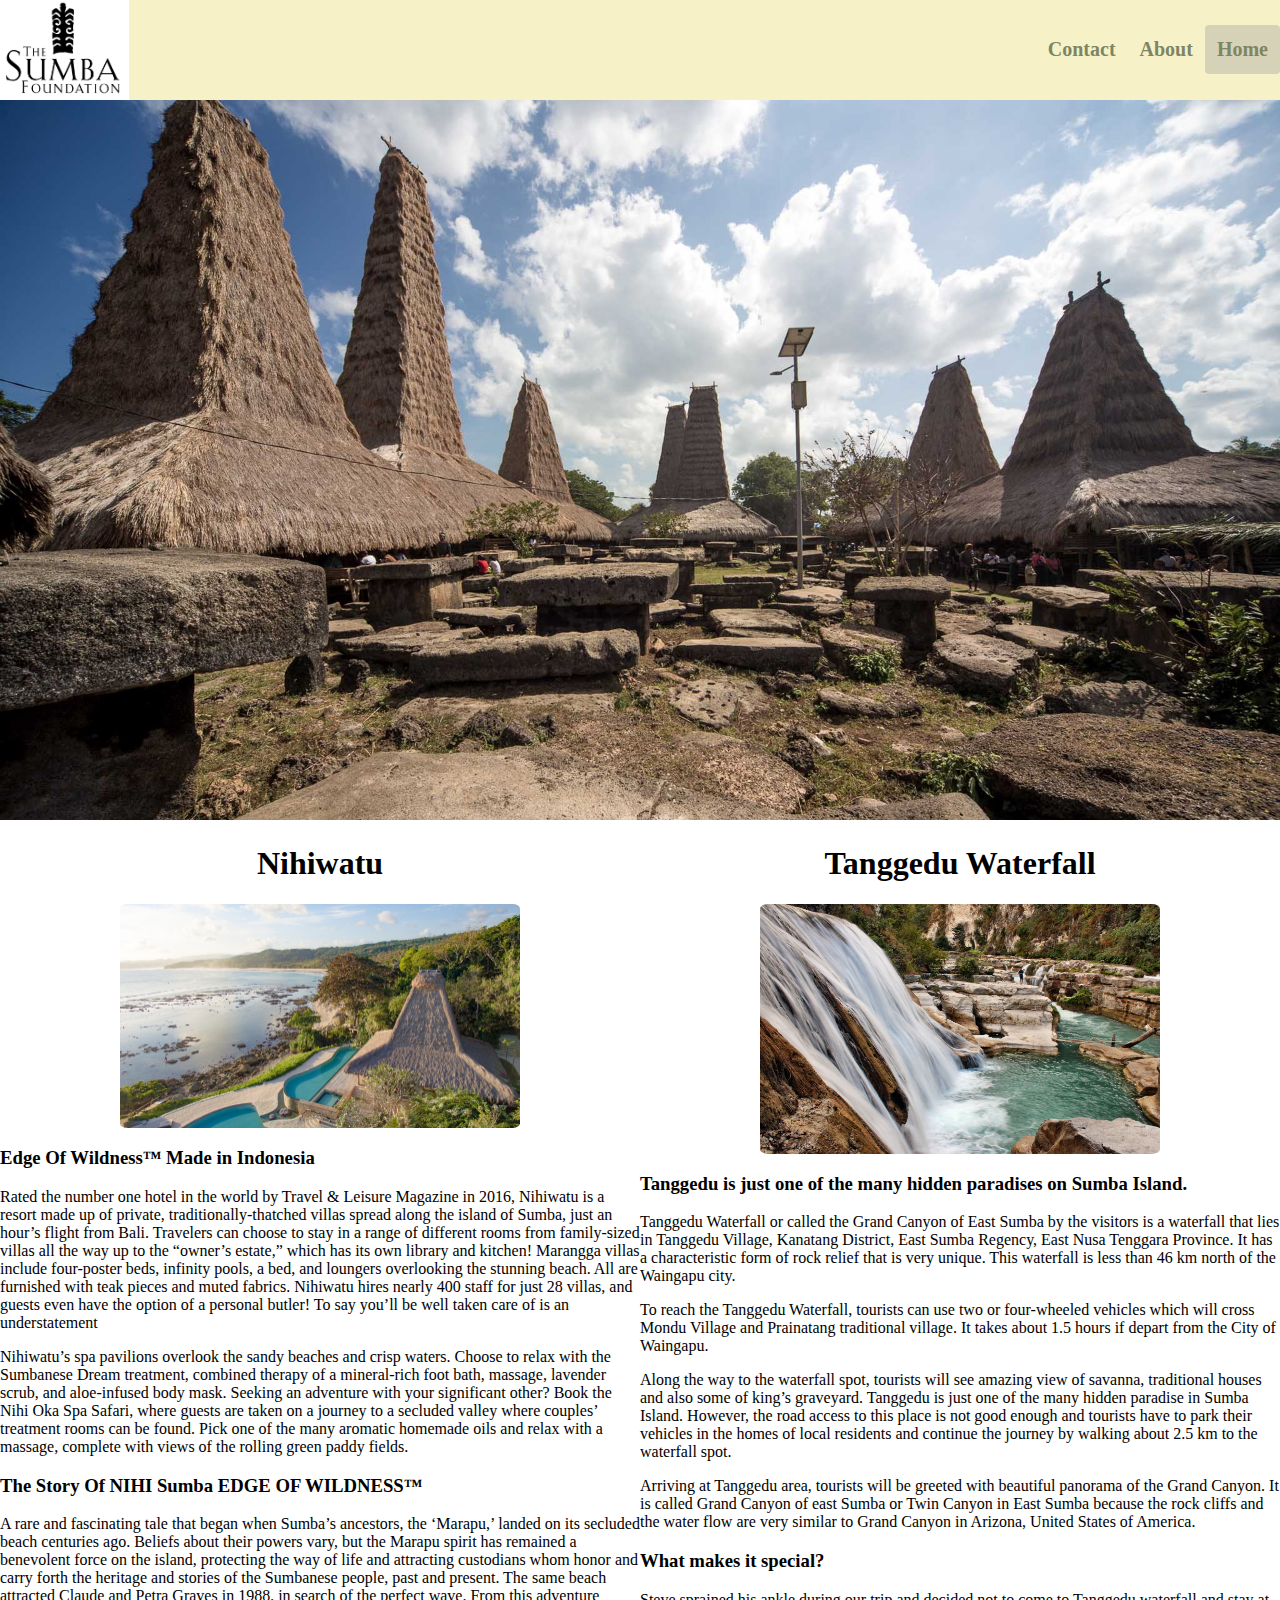
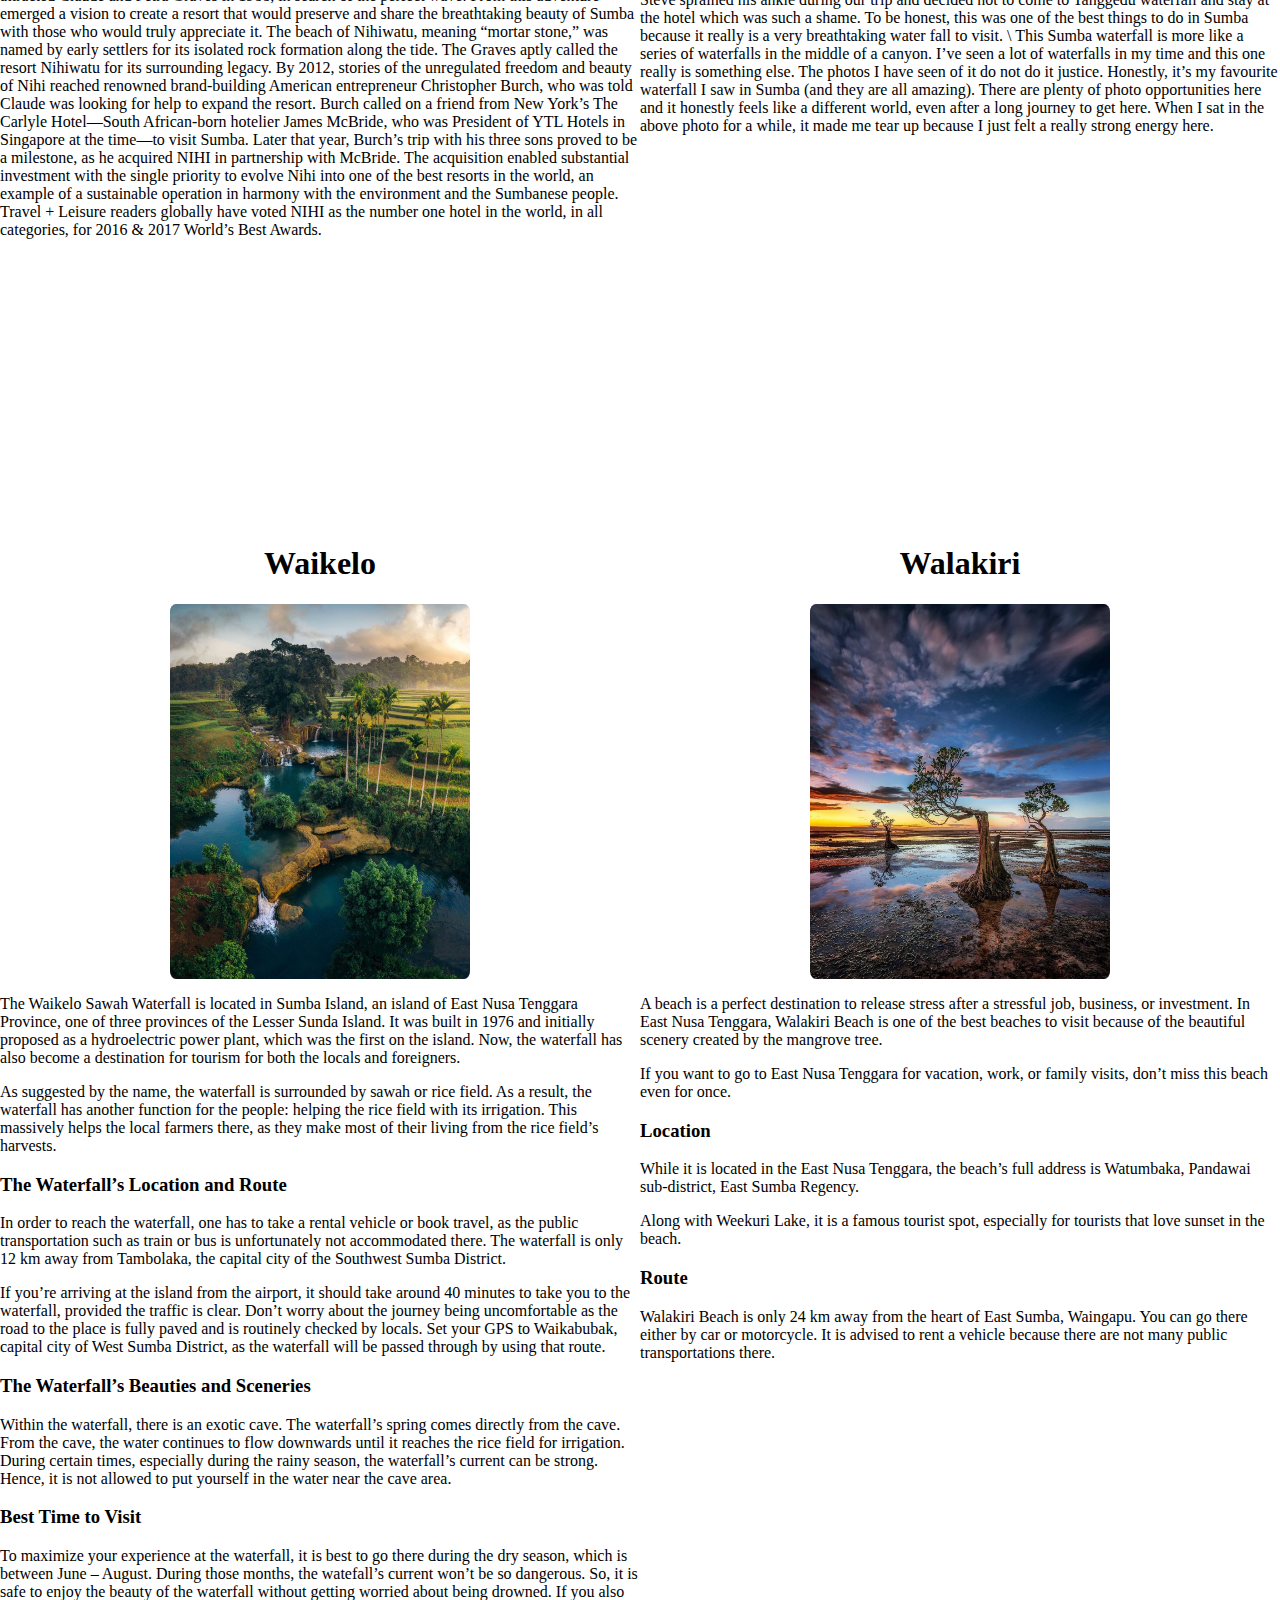
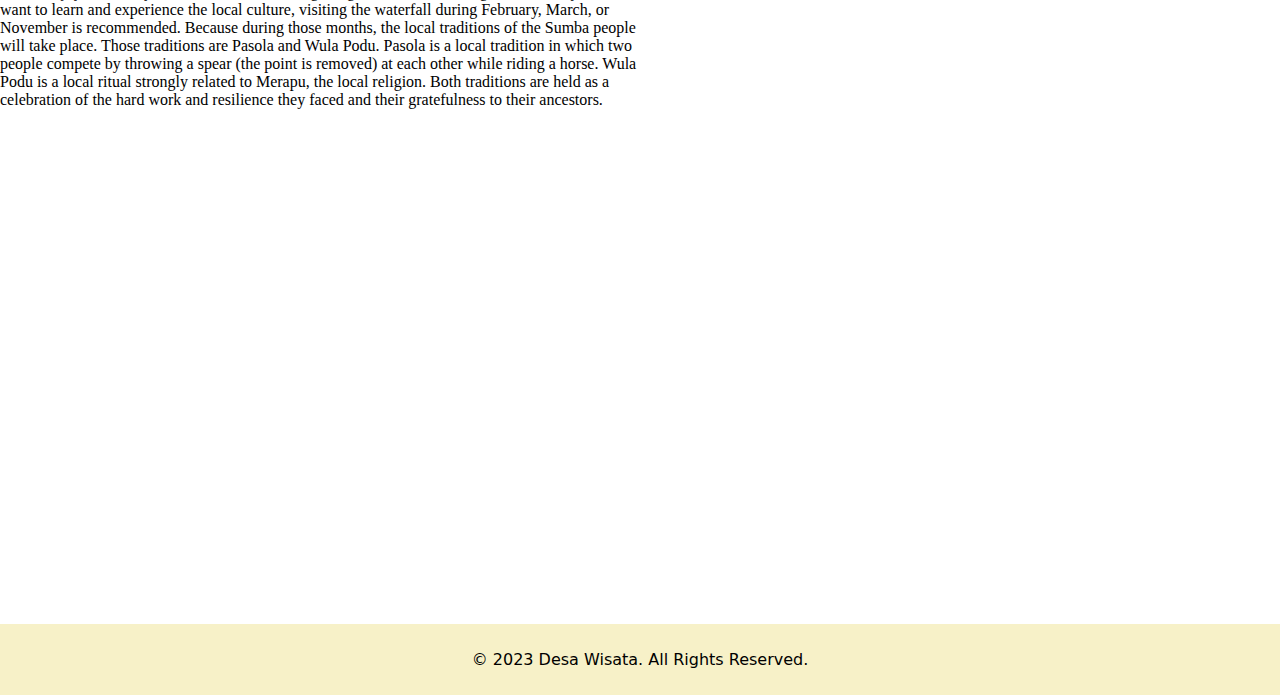
<file: index.html>
<!DOCTYPE html>
<html lang="en">
<head>
    <meta charset="UTF-8">
    <meta name="viewport" content="width=device-width, initial-scale=1.0">
    <title>Desa Wisata</title>
    <link rel="stylesheet" href="css/irvan.css">
</head>
<body>
     <div class="header">
          <img src="img/logo3.png" alt="">
          <a class="active" href="index.html">Home</a>
          <a href="about.html">About</a>
          <a href="contact.html">Contact</a>
     </div>
     
     <div>
         <img class="imghome" src="img/gambar6.jpg" alt="">
     </div>

     <div class="row">
        <div class="column">
            <h1 class="judulkonten2">Nihiwatu</h1>
            <img src="img/nihiwatu.jpg" class="img" alt="" style="width: 400px; height: auto;">
            <h3>Edge Of Wildness™
               Made in Indonesia</h3>
            <p>Rated the number one hotel in the world by Travel & Leisure Magazine in 2016, Nihiwatu is a resort made up of private, 
               traditionally-thatched villas spread along the island of Sumba, just an hour’s flight from Bali. 
               Travelers can choose to stay in a range of different rooms from family-sized villas all the way up to the “owner’s estate,” 
               which has its own library and kitchen! Marangga villas include four-poster beds, infinity pools, a bed, and loungers overlooking the stunning beach. 
               All are furnished with teak pieces and muted fabrics. Nihiwatu hires nearly 400 staff for just 28 villas, and guests even have the option of a personal butler! To say you’ll be well taken care of is an understatement</p>
                <p>Nihiwatu’s spa pavilions overlook the sandy beaches and crisp waters. 
                   Choose to relax with the Sumbanese Dream treatment, combined therapy of a mineral-rich foot bath, massage, lavender scrub, and aloe-infused body mask. 
                   Seeking an adventure with your significant other? Book the Nihi Oka Spa Safari, where guests are taken on a journey to a secluded valley where couples’ treatment rooms can be found. 
                   Pick one of the many aromatic homemade oils and relax with a massage, complete with views of the rolling green paddy fields.</p>
            <h3>The Story Of NIHI Sumba
               EDGE OF WILDNESS™</h3>  
            <p>A rare and fascinating tale that began when Sumba’s ancestors, the ‘Marapu,’ landed on its secluded beach centuries ago.

               Beliefs about their powers vary, but the Marapu spirit has remained a benevolent force on the island, protecting the way of life and attracting custodians whom honor and carry forth the heritage and stories of the Sumbanese people, past and present.
               
               The same beach attracted Claude and Petra Graves in 1988, in search of the perfect wave. From this adventure emerged a vision to create a resort that would preserve and share the breathtaking beauty of Sumba with those who would truly appreciate it. The beach of Nihiwatu, meaning “mortar stone,” was named by early settlers for its isolated rock formation along the tide. The Graves aptly called the resort Nihiwatu for its surrounding legacy. By 2012, stories of the unregulated freedom and beauty of Nihi reached renowned brand-building American entrepreneur Christopher Burch, who was told Claude was looking for help to expand the resort. Burch called on a friend from New York’s The Carlyle Hotel—South African-born hotelier James McBride, who was President of YTL Hotels in Singapore at the time—to visit Sumba.
               
               Later that year, Burch’s trip with his three sons proved to be a milestone, as he acquired NIHI in partnership with McBride. The acquisition enabled substantial investment with the single priority to evolve Nihi into one of the best resorts in the world, an example of a sustainable operation in harmony with the environment and the Sumbanese people. Travel + Leisure readers globally have voted NIHI as the number one hotel in the world, in all categories, for 2016 & 2017 World’s Best Awards.</p>        
        </div>
        <div class="column">
            <h1 class="judulkonten2">Tanggedu Waterfall</h1>
            <img src="img/gambar4.jpg" class="img" style="width: 400px; height: auto;">
            <h3>Tanggedu is just one of the many hidden paradises on Sumba Island.</h3>
            <p>Tanggedu Waterfall or called the Grand Canyon of East Sumba by the visitors is a waterfall  that lies in Tanggedu Village, Kanatang District, East Sumba Regency, East Nusa Tenggara Province.
               It has a characteristic form of rock relief that is very unique. This waterfall is less than 46 km north of the Waingapu city.</p>  
            <p>To reach the Tanggedu Waterfall, tourists can use two or four-wheeled vehicles which will cross Mondu Village and Prainatang traditional village. 
               It takes about 1.5 hours if depart from the City of Waingapu.</p>
            <p>Along the way to the waterfall spot, tourists will see amazing view of savanna, traditional houses and also some of king’s graveyard. Tanggedu is just one of the many hidden paradise in Sumba Island. 
               However, the road access to this place is not good enough and tourists have to park their vehicles in the homes of local residents and continue the journey by walking about 2.5 km to the waterfall spot.</p>  
            <p>Arriving at Tanggedu area, tourists will be greeted with beautiful panorama of the Grand Canyon. 
               It is called Grand Canyon of east Sumba or Twin Canyon in East Sumba because the rock cliffs and the water flow are very similar to Grand Canyon in Arizona, United States of America.</p>      
            <h3>What makes it special?</h3>
            <p>Steve sprained his ankle during our trip and decided not to come to Tanggedu waterfall and stay at the hotel which was such a shame. To be honest, this was one of the best things to do in Sumba because it really is a very breathtaking water fall to visit. \
               This Sumba waterfall is more like a series of waterfalls in the middle of a canyon. 
               I’ve seen a lot of waterfalls in my time and this one really is something else. The photos I have seen of it do not do it justice. 
               Honestly, it’s my favourite waterfall I saw in Sumba (and they are all amazing). There are plenty of photo opportunities here and it honestly feels like a different world, even after a long journey to get here. 
               When I sat in the above photo for a while, it made me tear up because I just felt a really strong energy here.</p>   
        </div>
        <div class="column">
             <h1 class="judulkonten2">Waikelo</h1>
             <img src="img/gambar33.jpg" class="img" style="width: 300px;">
             <p>The Waikelo Sawah Waterfall is located in Sumba Island, an island of East Nusa Tenggara Province, one of three provinces of the Lesser Sunda Island. 
                It was built in 1976 and initially proposed as a hydroelectric power plant, which was the first on the island. 
                Now, the waterfall has also become a destination for tourism for both the locals and foreigners.</p>
             <p>As suggested by the name, the waterfall is surrounded by sawah or rice field. 
                As a result, the waterfall has another function for the people: helping the rice field with its irrigation. 
                This massively helps the local farmers there, as they make most of their living from the rice field’s harvests.</p>
             <h3>The Waterfall’s Location and Route</h3>  
             <p>In order to reach the waterfall, one has to take a rental vehicle or book travel, as the public transportation such as train or bus is unfortunately not accommodated there. The waterfall is only 12 km away from Tambolaka, the capital city of the Southwest Sumba District.</p>
             <p>If you’re arriving at the island from the airport, it should take around 40 minutes to take you to the waterfall, provided the traffic is clear. 
                Don’t worry about the journey being uncomfortable as the road to the place is fully paved and is routinely checked by locals. 
                Set your GPS to Waikabubak, capital city of West Sumba District, as the waterfall will be passed through by using that route.</p>
             <h3>The Waterfall’s Beauties and Sceneries</h3>   
             <p>Within the waterfall, there is an exotic cave. 
               The waterfall’s spring comes directly from the cave. 
               From the cave, the water continues to flow downwards until it reaches the rice field for irrigation. 
               During certain times, especially during the rainy season, the waterfall’s current can be strong. 
               Hence, it is not allowed to put yourself in the water near the cave area.</p>
             <h3>Best Time to Visit</h3>  
             <p>To maximize your experience at the waterfall, it is best to go there during the dry season, which is between June – August. 
                During those months, the watefall’s current won’t be so dangerous. 
                So, it is safe to enjoy the beauty of the waterfall without getting worried about being drowned. 
                If you also want to learn and experience the local culture, visiting the waterfall during February, March, or November is recommended. 
                Because during those months, the local traditions of the Sumba people will take place. 
                Those traditions are Pasola and Wula Podu. Pasola is a local tradition in which two people compete by throwing a spear (the point is removed) at each other while riding a horse. 
                Wula Podu is a local ritual strongly related to Merapu, the local religion. Both traditions are held as a celebration of the hard work and resilience they faced and their gratefulness to their ancestors.</p>
        </div>
        <div class="column">
         <h1 class="judulkonten2">Walakiri</h1>
         <img src="img/gambar44.jpg" class="img" style="width: 300px;">
         <p>A beach is a perfect destination to release stress after a stressful job, business, or investment. 
            In East Nusa Tenggara, Walakiri Beach is one of the best beaches to visit because of the beautiful scenery created by the mangrove tree.</p>
         <p>If you want to go to East Nusa Tenggara for vacation, work, or family visits, don’t miss this beach even for once.</p>
         <h3>Location</h3>
         <p>While it is located in the East Nusa Tenggara, the beach’s full address is Watumbaka, Pandawai sub-district, East Sumba Regency.</p>
         <p>Along with Weekuri Lake, it is a famous tourist spot, especially for tourists that love sunset in the beach.</p>
         <h3>Route</h3>
         <p>Walakiri Beach is only 24 km away from the heart of East Sumba, Waingapu. 

            You can go there either by car or motorcycle. It is advised to rent a vehicle because there are not many public transportations there.</p>
    </div>
     </div>
     <footer class="footer">
      <div class="container">
          <p>&copy; 2023 Desa Wisata. All Rights Reserved.</p>
      </div>
  </footer>
</body>
</html>
</file>
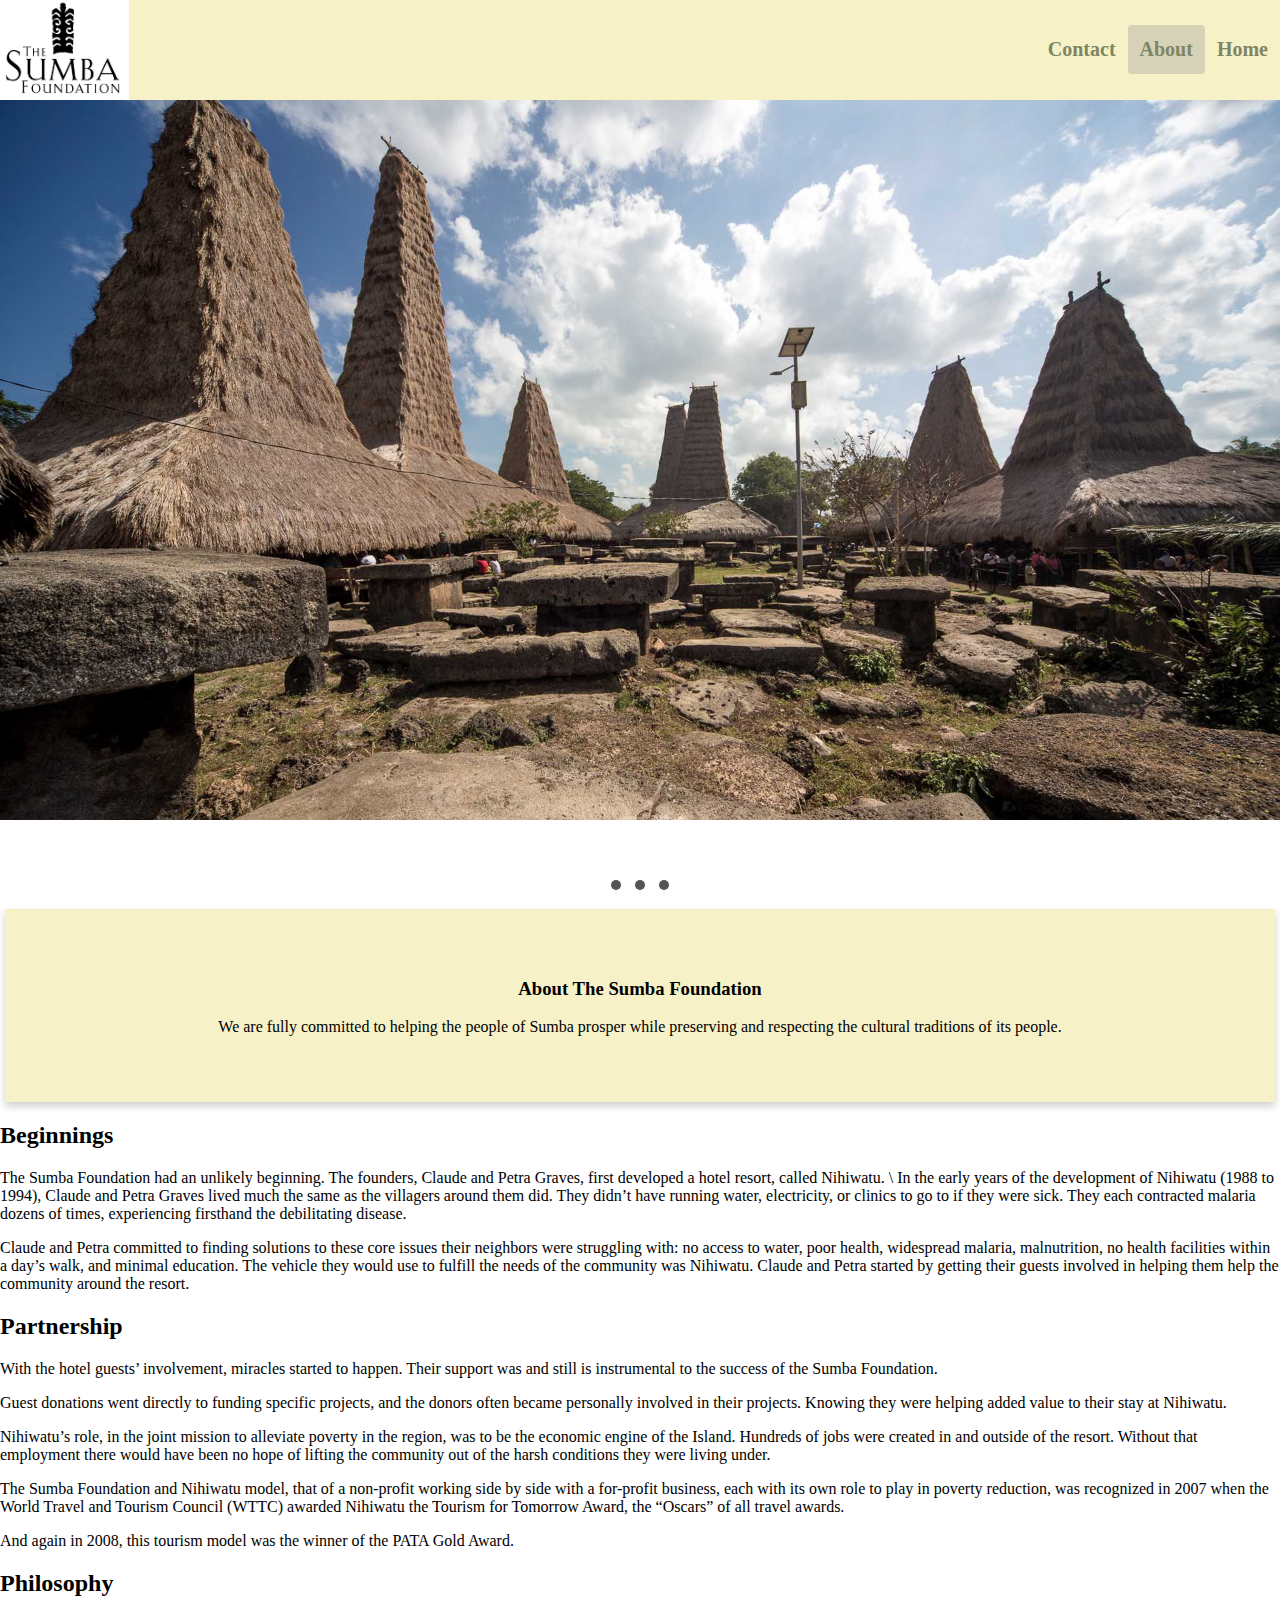
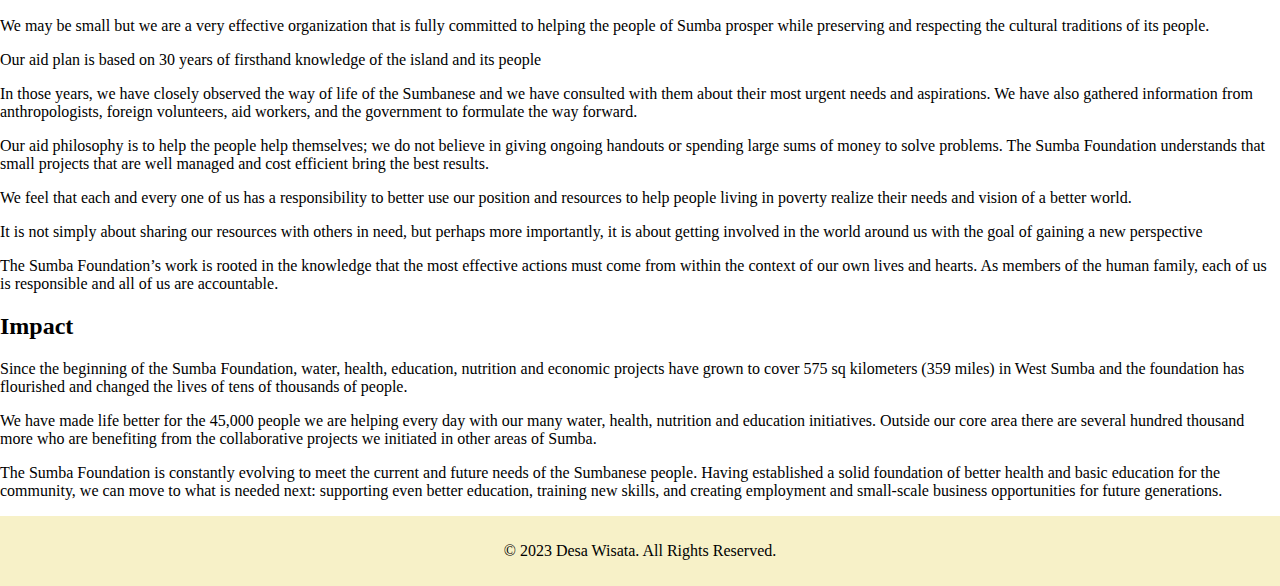
<file: about.html>
<!DOCTYPE html>
<html lang="en">
<head>
    <meta charset="UTF-8">
    <meta name="viewport" content="width=device-width, initial-scale=1.0">
    <title>Desa Wisata</title>
    <link rel="stylesheet" href="css/flyxa.css">
</head>
<body>
     <div class="header">
          <img src="img/logo3.jpg" alt="">  
          <a href="index.html">Home</a> 
          <a class="active" href="about.html">About</a>
          <a href="contact.html">Contact</a>
     </div>

     <div class="slideshow">
          <input type="radio" name="slide" class="slide-radio" id="slide1" checked>
          <input type="radio" name="slide" class="slide-radio" id="slide2">
          <input type="radio" name="slide" class="slide-radio" id="slide3">
      
          <div class="slides">
              <div class="slide">
                  <img src="img/gambar6.jpg" alt="Image 1">
              </div>
              <div class="slide">
                  <img src="img/gambar4.jpg" alt="Image 2">
              </div>
              <div class="slide">
                  <img src="img/nihiwatu.jpg" alt="Image 3">
              </div>
          </div>
      
          <div class="slide-controls">
              <label for="slide1" class="slide-btn"></label>
              <label for="slide2" class="slide-btn"></label>
              <label for="slide3" class="slide-btn"></label>
          </div>
      </div>
      

     <div class="about-section">
       <h3>About The Sumba Foundation</h3>      
        <p>We are fully committed to helping the people of Sumba prosper while preserving and respecting the cultural traditions of its people.</p>
     </div>
     <div class="beginnings">
       <h2>Beginnings</h2>
        <p>The Sumba Foundation had an unlikely beginning. 
          The founders, Claude and Petra Graves, first developed a hotel resort, called Nihiwatu. \
          In the early years of the development of Nihiwatu (1988 to 1994), Claude and Petra Graves lived much the same as the villagers around them did. They didn’t have running water, electricity, or clinics to go to if they were sick.
          They each contracted malaria dozens of times, experiencing firsthand the debilitating disease.</p>       
        <p>
          Claude and Petra committed to finding solutions to these core issues their neighbors were struggling with: no access to water, poor health, widespread malaria, malnutrition, no health facilities within a day’s walk, and minimal education. 
          The vehicle they would use to fulfill the needs of the community was Nihiwatu. 
          Claude and Petra started by getting their guests involved in helping them help the community around the resort.
        </p>  
       <h2>Partnership</h2>
        <p>With the hotel guests’ involvement, miracles started to happen. Their support was and still is instrumental to the success of the Sumba Foundation.</p>
        <p>Guest donations went directly to funding specific projects, and the donors often became personally involved in their projects. Knowing they were helping added value to their stay at Nihiwatu.</p>
        <p>Nihiwatu’s role, in the joint mission to alleviate poverty in the region, was to be the economic engine of the Island. Hundreds of jobs were created in and outside of the resort. Without that employment there would have been no hope of lifting the community out of the harsh conditions they were living under.</p>
        <p>The Sumba Foundation and Nihiwatu model, that of a non-profit working side by side with a for-profit business, each with its own role to play in poverty reduction, was recognized in 2007 when the World Travel and Tourism Council (WTTC) awarded Nihiwatu the Tourism for Tomorrow Award, the “Oscars” of all travel awards.</p>
        <p>And again in 2008, this tourism model was the winner of the PATA Gold Award.</p>
       <h2>Philosophy</h2> 
        <p>We may be small but we are a very effective organization that is fully committed to helping the people of Sumba prosper while preserving and respecting the cultural traditions of its people.</p>
        <p>Our aid plan is based on 30 years of firsthand knowledge of the island and its people</p>
        <p>In those years, we have closely observed the way of life of the Sumbanese and we have consulted with them about their most urgent needs and aspirations. We have also gathered information from anthropologists, foreign volunteers, aid workers, and the government to formulate the way forward.</p>
        <p>Our aid philosophy is to help the people help themselves; we do not believe in giving ongoing handouts or spending large sums of money to solve problems. The Sumba Foundation understands that small projects that are well managed and cost efficient bring the best results.</p>
        <p>We feel that each and every one of us has a responsibility to better use our position and resources to help people living in poverty realize their needs and vision of a better world.</p>
        <p>It is not simply about sharing our resources with others in need, but perhaps more importantly, it is about getting involved in the world around us with the goal of gaining a new perspective</p>
        <P>The Sumba Foundation’s work is rooted in the knowledge that the most effective actions must come from within the context of our own lives and hearts. As members of the human family, each of us is responsible and all of us are accountable.</P>
       <h2>Impact</h2> 
        <p>Since the beginning of the Sumba Foundation, water, health, education, nutrition and economic projects have grown to cover 575 sq kilometers (359 miles) in West Sumba and the foundation has flourished and changed the lives of tens of thousands of people.</p>
        <p>We have made life better for the 45,000 people we are helping every day with our many water, health, nutrition and education initiatives. Outside our core area there are several hundred thousand more who are benefiting from the collaborative projects we initiated in other areas of Sumba.</p>
        <p>The Sumba Foundation is constantly evolving to meet the current and future needs of the Sumbanese people. Having established a solid foundation of better health and basic education for the community, we can move to what is needed next: supporting even better education, training new skills, and creating employment and small-scale business opportunities for future generations.</p>
        <p></p>
        <p></p>
    </div>
      <footer class="footer">
          <div class="container">
              <p>&copy; 2023 Desa Wisata. All Rights Reserved.</p>
          </div>
      </footer>
</html>
</file>
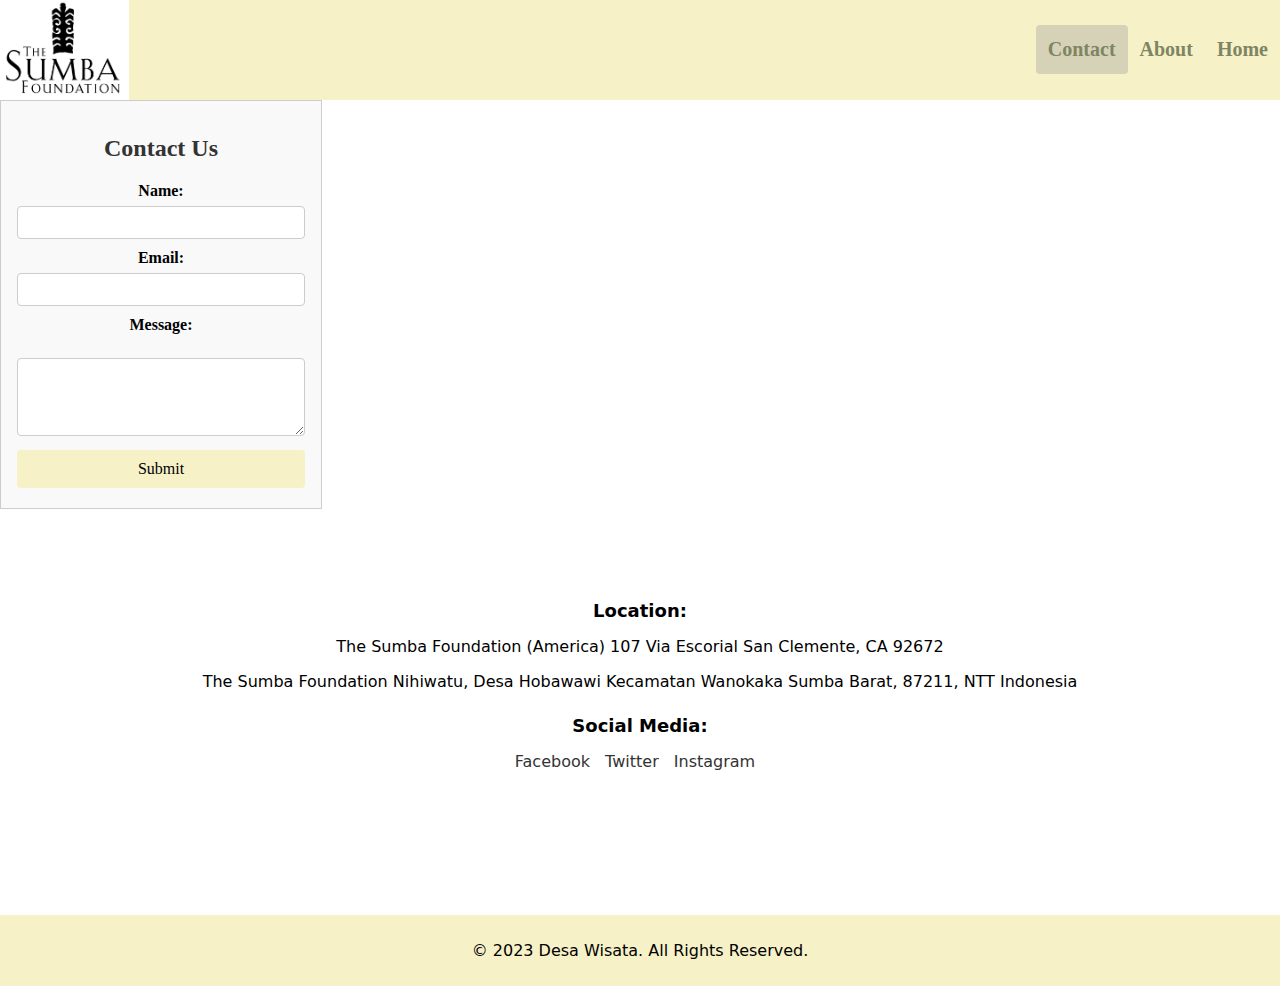
<file: contact.html>
<!DOCTYPE html>
<html lang="en">
<head>
    <meta charset="UTF-8">
    <meta http-equiv="X-UA-Compatible" content="IE=edge">
    <meta name="viewport" content="width=device-width, initial-scale=1.0">
    <title>Document</title>
    <link rel="stylesheet" href="css/alexa.css">
</head>
<body>
    <div class="header">
        <img src="img/logo3.jpg" alt="">  
        <a href="index.html">Home</a> 
        <a href="about.html">About</a>
        <a class="active" href="contact.html">Contact</a>
   </div>
   <div class="contact-section" id="contact">
    <h3>Contact Us</h3>
    <form action="#" method="post">
      <label for="name">Name:</label>
      <input type="text" id="name" name="name" required><br>
      <label for="email">Email:</label>
      <input type="email" id="email" name="email" required><br>
      <label for="message">Message:</label><br>
      <textarea id="message" name="message" rows="4" cols="50" required></textarea><br>
      <input type="submit" value="Submit">
    </form>
</div>
<div class="contact-info">
    <h4>Location:</h4>
    <p>The Sumba Foundation
         (America)
         107 Via Escorial
         San Clemente, CA 92672</p>
    <p>The Sumba Foundation
         Nihiwatu, Desa Hobawawi
         Kecamatan Wanokaka
         Sumba Barat, 87211, NTT Indonesia</p>
    <h4>Social Media:</h4>
    <ul class="social-media-list">
        <li><a href="https://www.facebook.com">Facebook</a></li>
        <li><a href="https://www.twitter.com">Twitter</a></li>
        <li><a href="https://www.instagram.com">Instagram</a></li>
    </ul>
</div>

<footer class="footer">
    <div class="container">
        <p>&copy; 2023 Desa Wisata. All Rights Reserved.</p>
    </div>
</footer>
</body>
</html>
</file>
<file: css/irvan.css>
.judulkonten2{
            text-align: center;
            font-family: 'pacifico', cursive;
}

.img {
            display: block;
            margin-left: auto;
            margin-right: auto;
            width: 50%;
            border-radius: 2%;
}
.imghome{
    width: 100%;
    height: auto;
}
.header{
    background-color: rgb(247, 241, 200);
    height: 100px;
}
body{
    margin: 0;
}
.header img{
    height: 100px;
    width: auto;
    float: left;
}
.header a {
    float: right;
    color: rgb(126, 133, 99);
    text-align: center;
    padding: 12px;
    text-decoration: none;
    font-size: 20px;
    line-height: 25px;
    border-radius: 4px;
    margin-top: 25px;
    font-weight: bold;
    font-family: 'pacifico', cursive;
}
.active{
    background-color: rgb(214, 210, 184);
}
.header a:hover{
    background-color: rgb(214, 210, 184);
}
.row:after {
    content: "";
    display: table;
    clear: both;
}
.column {
    float: left;
    width: 50%;
    padding: 40px;
    height: 500px;
    font-family: 'pacifico', cursive;
  
}
*{
  box-sizing: border-box;  
}

.footer {
    background-color: rgb(247, 241, 200);
    padding: 10px 0;
    text-align: center;
    margin-top: 400px;
    font-family: system-ui, -apple-system, BlinkMacSystemFont, 'Segoe UI';
}
.column {
    float: left;
    width: 50%;
    padding: 0px;
    height: 1300px;
}
</file>
<file: css/flyxa.css>
.judulkonten2{
    text-align: center;
}

.img {
    display: block;
    margin-left: auto;
    margin-right: auto;
    width: 50%;
    border-radius: 2%;
}
.imghome{
width: 100%;
height: auto;
background-color: transparent;

}
.header{
background-color: rgb(247, 241, 200);
height: 100px;
}
body{
margin: 0;
}
.header img{
height: 100px;
width: auto;
float: left;
}
.header a {
float: right;
color: rgb(126, 133, 99);
text-align: center;
padding: 12px;
text-decoration: none;
font-size: 20px;
line-height: 25px;
border-radius: 4px;
margin-top: 25px;
font-weight: bold;
font-family: 'pacifico', cursive;
}
.active{
background-color: rgb(214, 210, 184);
}
.header a:hover{
background-color: rgb(214, 210, 184);
}
  .about-section {
    box-shadow: 0 4px 8px 0 rgba(0, 0, 0, 0.2);
    margin: 5px;
    padding: 50px;
    text-align: center;
    background-color: rgb(247, 241, 200);
    color: black;
    font-family: 'pacifico', cursive;
  }
  
  .container {
    padding: 0 16px;
  }
  
  .container::after, .row::after {
    content: "";
    clear: both;
    display: table;
  }
  
  .title {
    color: grey;
  }
  
  .button {
    border: none;
    outline: 0;
    display: inline-block;
    padding: 8px;
    color: white;
    background-color: rgb(247, 241, 200);
    text-align: center;
    cursor: pointer;
    width: 100%;
  }
  .about-section:hover{
    background-color: rgb(214, 210, 184);
  }
.slideshow {
  position: relative;
  width: 100%;
  overflow: hidden;
}

.slides {
  display: flex;
  transition: transform 0.5s ease-in-out;
}

.slide {
  min-width: 100%;
  box-sizing: border-box;
}

.slide img {
  width: 100%;
  height: auto;
}

.slide-radio {
  display: none;
}

.slide-controls {
  position: absolute;
  bottom: 10px;
  left: 50%;
  transform: translateX(-50%);
}

.slide-btn {
  display: inline-block;
  width: 10px;
  height: 10px;
  border-radius: 50%;
  background-color: #555;
  margin: 0 5px;
  cursor: pointer;
}

.slide-btn:hover {
  background-color: #888;
}

#slide1:checked ~ .slides { transform: translateX(0%); }
#slide2:checked ~ .slides { transform: translateX(-100%); }
#slide3:checked ~ .slides { transform: translateX(-200%); }
.beginnings {
  font-family: 'pacifico', cursive;
}
.footer {
  background-color: rgb(247, 241, 200);
  padding: 10px 0;
  text-align: center;
  font-family: 'pacifico', cursive;
}
</file>
<file: css/alexa.css>
.header{
    background-color: rgb(247, 241, 200);
    height: 100px;
}
body{
    margin: 0;
}
.header img{
    height: 100px;
    width: auto;
    float: left;
}
.header a {
    float: right;
    color: rgb(126, 133, 99);
    text-align: center;
    padding: 12px;
    text-decoration: none;
    font-size: 20px;
    line-height: 25px;
    border-radius: 4px;
    margin-top: 25px;
    font-weight: bold;
    font-family: 'pacifico', cursive;
}
.active{
    background-color: rgb(214, 210, 184);
}
.header a:hover{
    background-color: rgb(214, 210, 184);
}
.contact-section {
    padding: 10px;
    margin: 0px auto;
    float: left;
    max-width: 300px;
    border: 1px solid #ccc;
    background-color: #f9f9f9;
    font-family: 'pacifico', cursive;
}

.contact-section h3 {
    font-size: 24px;
    color: #333;
    margin-bottom: 20px;
}

.contact-section form label {
    display: block;
    font-weight: bold;
    margin-bottom: 6px;
}

.contact-section form input,
.contact-section form textarea {
    width: calc(100% - 12px);
    padding: 8px;
    margin-bottom: 10px;
    border: 1px solid #ccc;
    border-radius: 4px;
    box-sizing: border-box;
}

.contact-section form input[type="submit"] {
    background-color: rgb(247, 241, 200);
    color: black;
    border: none;
    cursor: pointer;
    font-size: 16px;
    padding: 10px 20px;
    font-family: 'pacifico', cursive;
}

.contact-section form input[type="submit"]:hover {
    background-color: rgb(214, 210, 184);;
}

.contact-section {
    display: flex;
    flex-direction: column;
    align-items: center;
    text-align: center;
    margin-top: 0px;
  }
  
  .contact-info {
    margin-top: 500px;
    text-align: center;
    font-size: 16px;
    padding-bottom: 10%;
    font-family: system-ui, -apple-system, BlinkMacSystemFont, 'Segoe UI', Roboto, Oxygen, Ubuntu, Cantarell, 'Open Sans', 'Helvetica Neue', sans-serif;
  }
  
  .contact-info h4 {
    font-size: 18px;
    margin-bottom: 10px;
  }
  
  .contact-info p {
    margin-bottom: 8px;
  }
  
  .social-media-list {
    list-style-type: none;
    padding: 0;
    font-family: system-ui;
  }
  
  .social-media-list li {
    display: inline-block;
    margin-right: 10px;
  }
  
  .social-media-list a {
    text-decoration: none;
    color: #333;
    font-size: 16px;
  }
  
  .social-media-list a:hover {
    color: #007bff;
  }
  .footer {
    background-color: rgb(247, 241, 200);
    padding: 10px 0;
    text-align: center;
    font-family: system-ui, -apple-system, BlinkMacSystemFont, 'Segoe UI', Roboto, Oxygen, Ubuntu, Cantarell, 'Open Sans', 'Helvetica Neue', sans-serif;
  }
  .column {
    float: left;
    width: 50%;
    padding: 40px;
    height: 500px;
    font-family: system-ui;
  
  }
</file>
